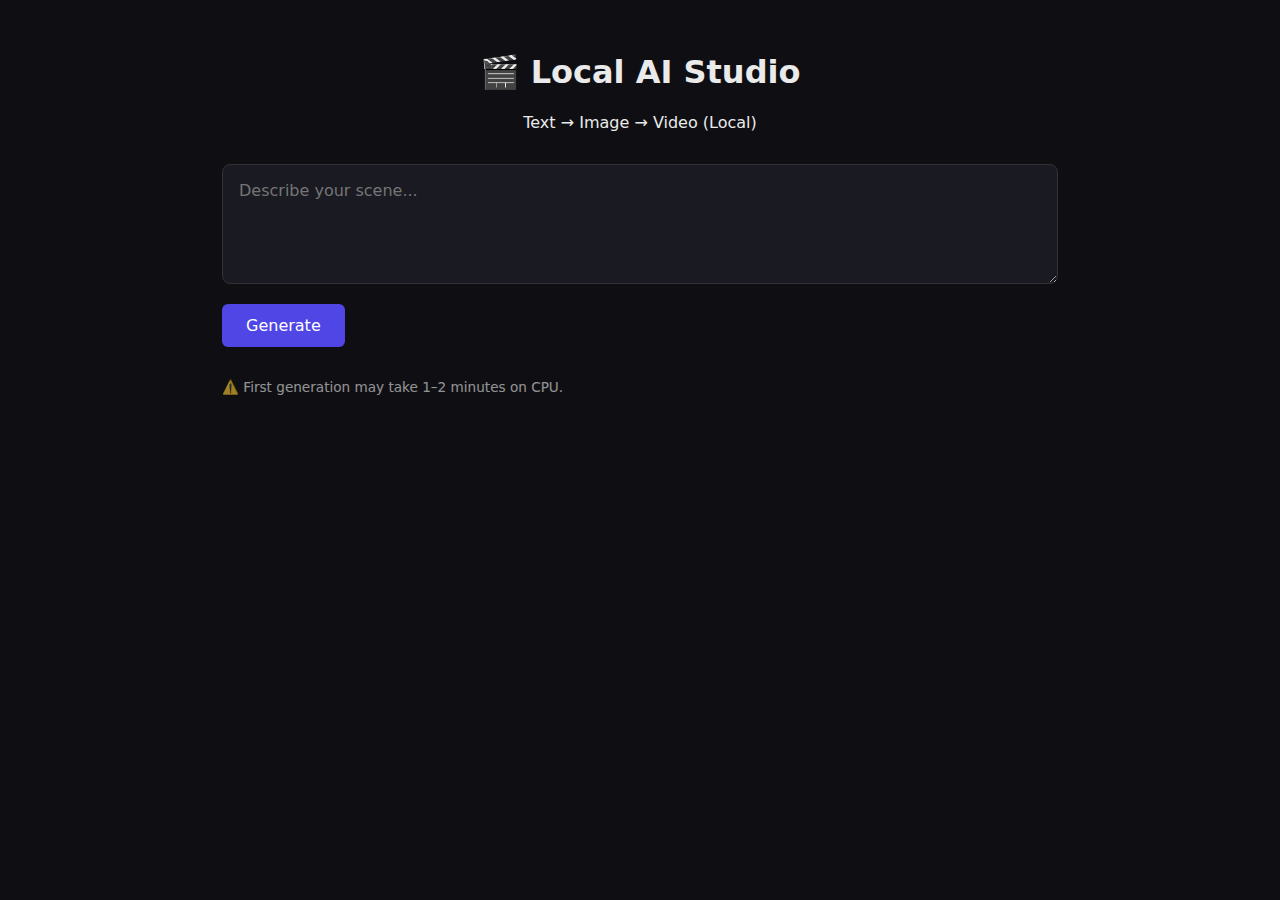
<file: backend/frontend/index.html>
<!DOCTYPE html>
<html lang="en">
<head>
  <meta charset="UTF-8" />
  <title>Local AI Studio</title>
  <link rel="stylesheet" href="style.css" />
</head>
<body>
  <div class="app">
    <header>
      <h1>🎬 Local AI Studio</h1>
      <p>Text → Image → Video (Local)</p>
    </header>

    <main>
      <textarea id="prompt" placeholder="Describe your scene..."></textarea>

      <div class="controls">
        <button onclick="generate()">Generate</button>
        <span id="status"></span>
      </div>

      <div class="output">
        <img id="result" />
      </div>

      <div class="hint">
        ⚠️ First generation may take 1–2 minutes on CPU.
      </div>
    </main>
  </div>

  <script src="app.js"></script>
</body>
</html>
</file>
<file: backend/frontend/style.css>
* {
  box-sizing: border-box;
  font-family: system-ui, -apple-system, sans-serif;
}

body {
  background: #0f0f13;
  color: #eaeaea;
  margin: 0;
}

.app {
  max-width: 900px;
  margin: auto;
  padding: 2rem;
}

header {
  text-align: center;
  margin-bottom: 2rem;
}

textarea {
  width: 100%;
  height: 120px;
  background: #1a1a22;
  color: white;
  border: 1px solid #333;
  padding: 1rem;
  font-size: 1rem;
  border-radius: 8px;
}

.controls {
  display: flex;
  align-items: center;
  gap: 1rem;
  margin-top: 1rem;
}

button {
  background: #4f46e5;
  border: none;
  padding: 0.75rem 1.5rem;
  color: white;
  font-size: 1rem;
  border-radius: 6px;
  cursor: pointer;
}

button:hover {
  background: #6366f1;
}

#status {
  opacity: 0.8;
}

.output {
  margin-top: 2rem;
  text-align: center;
}

.output img {
  max-width: 100%;
  border-radius: 12px;
  display: none;
}

.hint {
  margin-top: 1rem;
  font-size: 0.85rem;
  opacity: 0.6;
}
</file>
